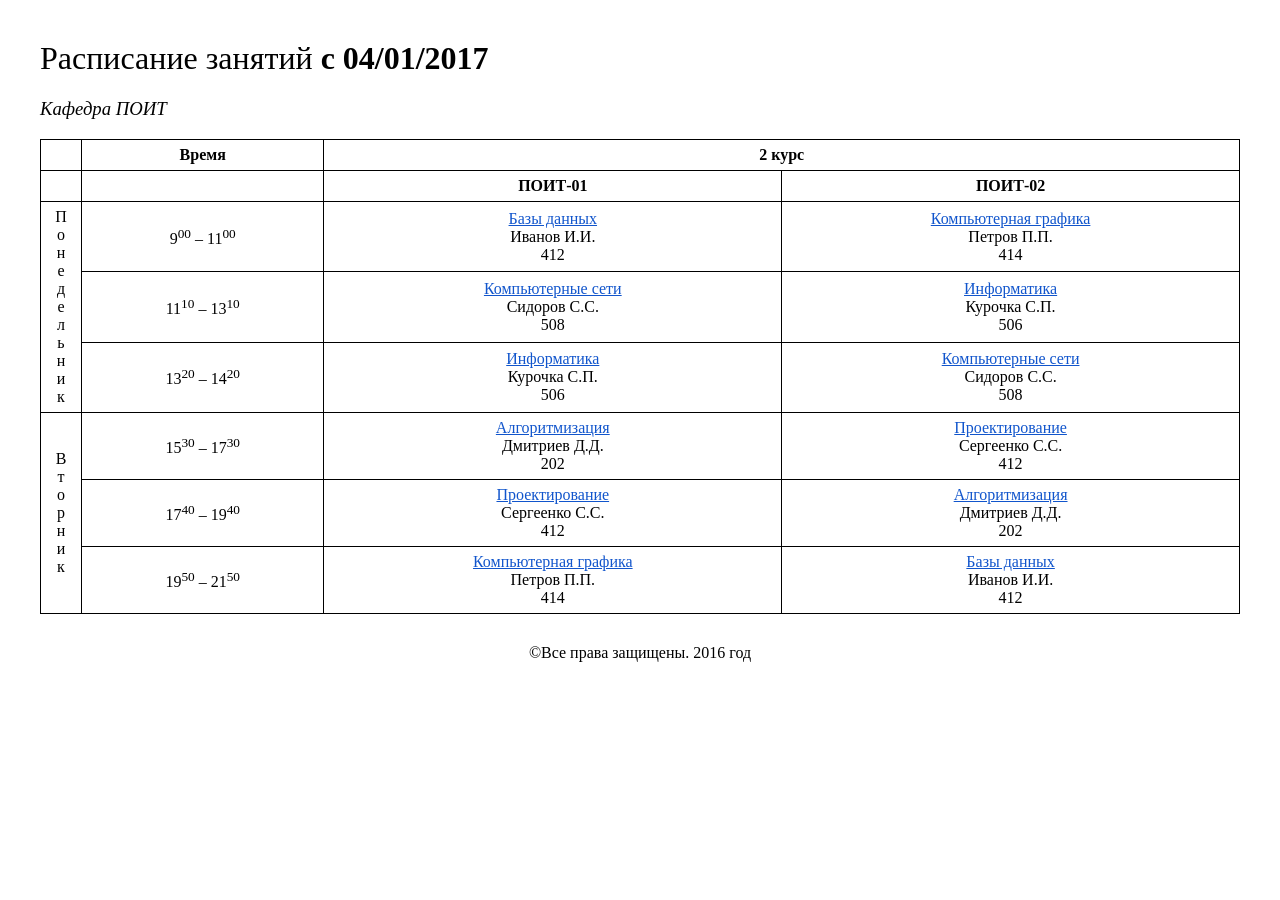
<file: index.html>
<!DOCTYPE html>
<html lang="ru">
<head>
    <meta charset="UTF-8">
    <title>БГУИР - Расписание занятий</title>
    <link rel="stylesheet" href="style.css">
</head>
<body>

    <h1>Расписание занятий <b>с 04/01/2017</b></h1>

    <h3>Кафедра ПОИТ</h3>

    <table>
        <tr>
            <td></td>
            <th>Время</th>
            <th colspan="2">2 курс</th>
        </tr>
        <tr>
            <td></td>
            <td></td>
            <th>ПОИТ-01</th>
            <th>ПОИТ-02</th>
        </tr>

        <tr>
            <td class="day-cell" rowspan="3">П<br>о<br>н<br>е<br>д<br>е<br>л<br>ь<br>н<br>и<br>к</td>
            <td>9<sup>00</sup> &ndash; 11<sup>00</sup></td>
            <td><a href="lectures.html#db">Базы данных</a><br>Иванов И.И.<br>412</td>
            <td><a href="lectures.html#graphics">Компьютерная графика</a><br>Петров П.П.<br>414</td>
        </tr>
        <tr>
            <td>11<sup>10</sup> &ndash; 13<sup>10</sup></td>
            <td><a href="lectures.html#networks">Компьютерные сети</a><br>Сидоров С.С.<br>508</td>
            <td><a href="lectures.html#inf">Информатика</a><br>Курочка С.П.<br>506</td>
        </tr>
        <tr>
            <td>13<sup>20</sup> &ndash; 14<sup>20</sup></td>
            <td><a href="lectures.html#inf">Информатика</a><br>Курочка С.П.<br>506</td>
            <td><a href="lectures.html#networks">Компьютерные сети</a><br>Сидоров С.С.<br>508</td>
        </tr>

        <tr>
            <td class="day-cell" rowspan="3">В<br>т<br>о<br>р<br>н<br>и<br>к</td>
            <td>15<sup>30</sup> &ndash; 17<sup>30</sup></td>
            <td><a href="lectures.html#algo">Алгоритмизация</a><br>Дмитриев Д.Д.<br>202</td>
            <td><a href="lectures.html#design">Проектирование</a><br>Сергеенко С.С.<br>412</td>
        </tr>
        <tr>
            <td>17<sup>40</sup> &ndash; 19<sup>40</sup></td>
            <td><a href="lectures.html#design">Проектирование</a><br>Сергеенко С.С.<br>412</td>
            <td><a href="lectures.html#algo">Алгоритмизация</a><br>Дмитриев Д.Д.<br>202</td>
        </tr>
        <tr>
            <td>19<sup>50</sup> &ndash; 21<sup>50</sup></td>
            <td><a href="lectures.html#graphics">Компьютерная графика</a><br>Петров П.П.<br>414</td>
            <td><a href="lectures.html#db">Базы данных</a><br>Иванов И.И.<br>412</td>
        </tr>
    </table>

    <p class="footer">&copy;Все права защищены. 2016 год</p>

</body>
</html>
</file>
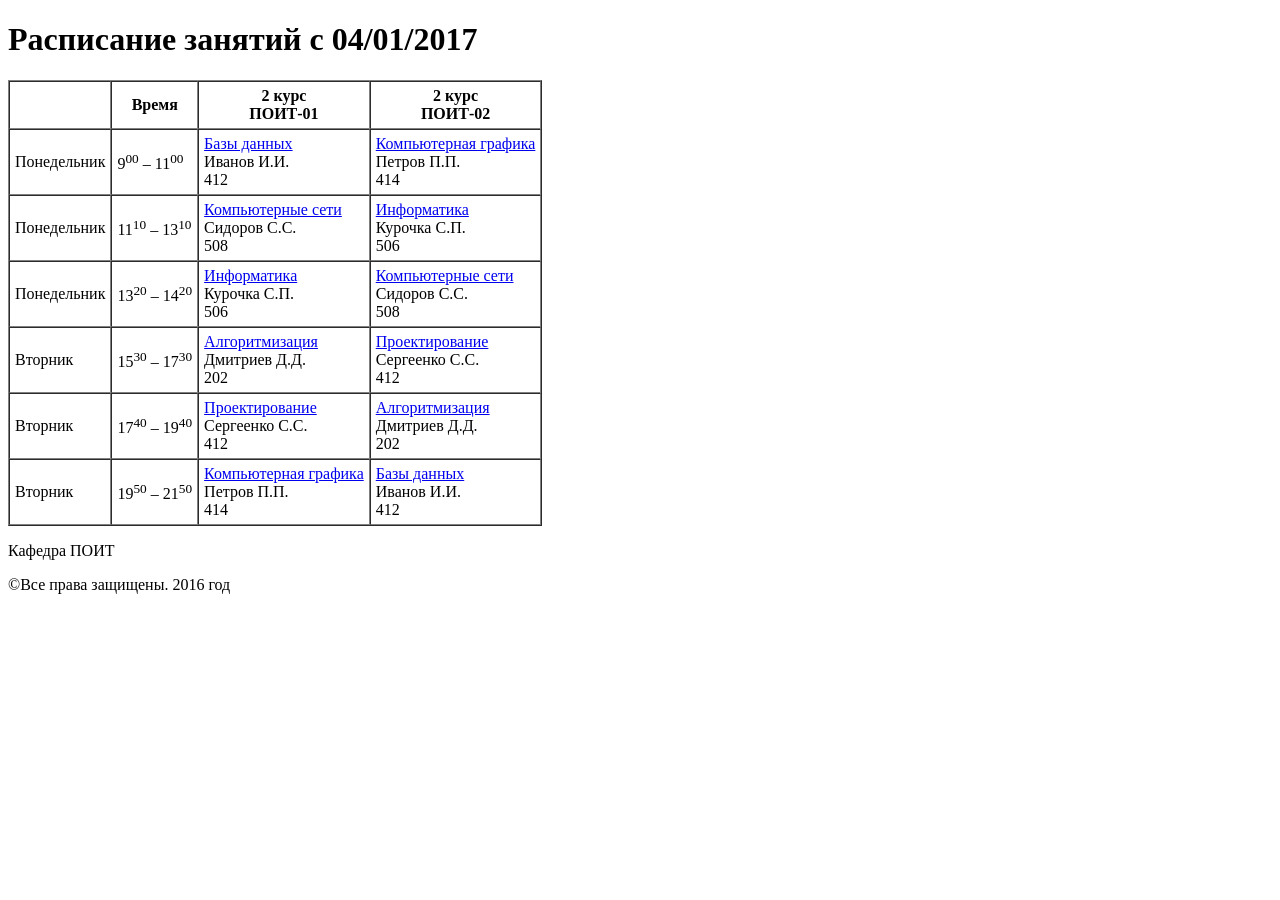
<file: src/index.html>
<!DOCTYPE html>
<html lang="ru">
<head>
<meta charset="UTF-8">
<title>БГУИР - Расписание</title>
</head>
<body>

<h1>Расписание занятий с 04/01/2017</h1>

<table border="1" cellpadding="5" cellspacing="0">
<tr>
<th></th>
<th>Время</th>
<th>2 курс<br>ПОИТ-01</th>
<th>2 курс<br>ПОИТ-02</th>
</tr>
<tr>
<td>Понедельник</td>
<td>9<sup>00</sup> – 11<sup>00</sup></td>
<td><a href="lectures.html#bd">Базы данных</a><br>Иванов И.И.<br>412</td>
<td><a href="lectures.html#kg">Компьютерная графика</a><br>Петров П.П.<br>414</td>
</tr>
<tr>
<td>Понедельник</td>
<td>11<sup>10</sup> – 13<sup>10</sup></td>
<td><a href="lectures.html#ks">Компьютерные сети</a><br>Сидоров С.С.<br>508</td>
<td><a href="lectures.html#inf">Информатика</a><br>Курочка С.П.<br>506</td>
</tr>
<tr>
<td>Понедельник</td>
<td>13<sup>20</sup> – 14<sup>20</sup></td>
<td><a href="lectures.html#inf">Информатика</a><br>Курочка С.П.<br>506</td>
<td><a href="lectures.html#ks">Компьютерные сети</a><br>Сидоров С.С.<br>508</td>
</tr>
<tr>
<td>Вторник</td>
<td>15<sup>30</sup> – 17<sup>30</sup></td>
<td><a href="lectures.html#alg">Алгоритмизация</a><br>Дмитриев Д.Д.<br>202</td>
<td><a href="lectures.html#proj">Проектирование</a><br>Сергеенко С.С.<br>412</td>
</tr>
<tr>
<td>Вторник</td>
<td>17<sup>40</sup> – 19<sup>40</sup></td>
<td><a href="lectures.html#proj">Проектирование</a><br>Сергеенко С.С.<br>412</td>
<td><a href="lectures.html#alg">Алгоритмизация</a><br>Дмитриев Д.Д.<br>202</td>
</tr>
<tr>
<td>Вторник</td>
<td>19<sup>50</sup> – 21<sup>50</sup></td>
<td><a href="lectures.html#kg">Компьютерная графика</a><br>Петров П.П.<br>414</td>
<td><a href="lectures.html#bd">Базы данных</a><br>Иванов И.И.<br>412</td>
</tr>
</table>

<p>Кафедра ПОИТ</p>
<p>©Все права защищены. 2016 год</p>

</body>
</html>
</file>
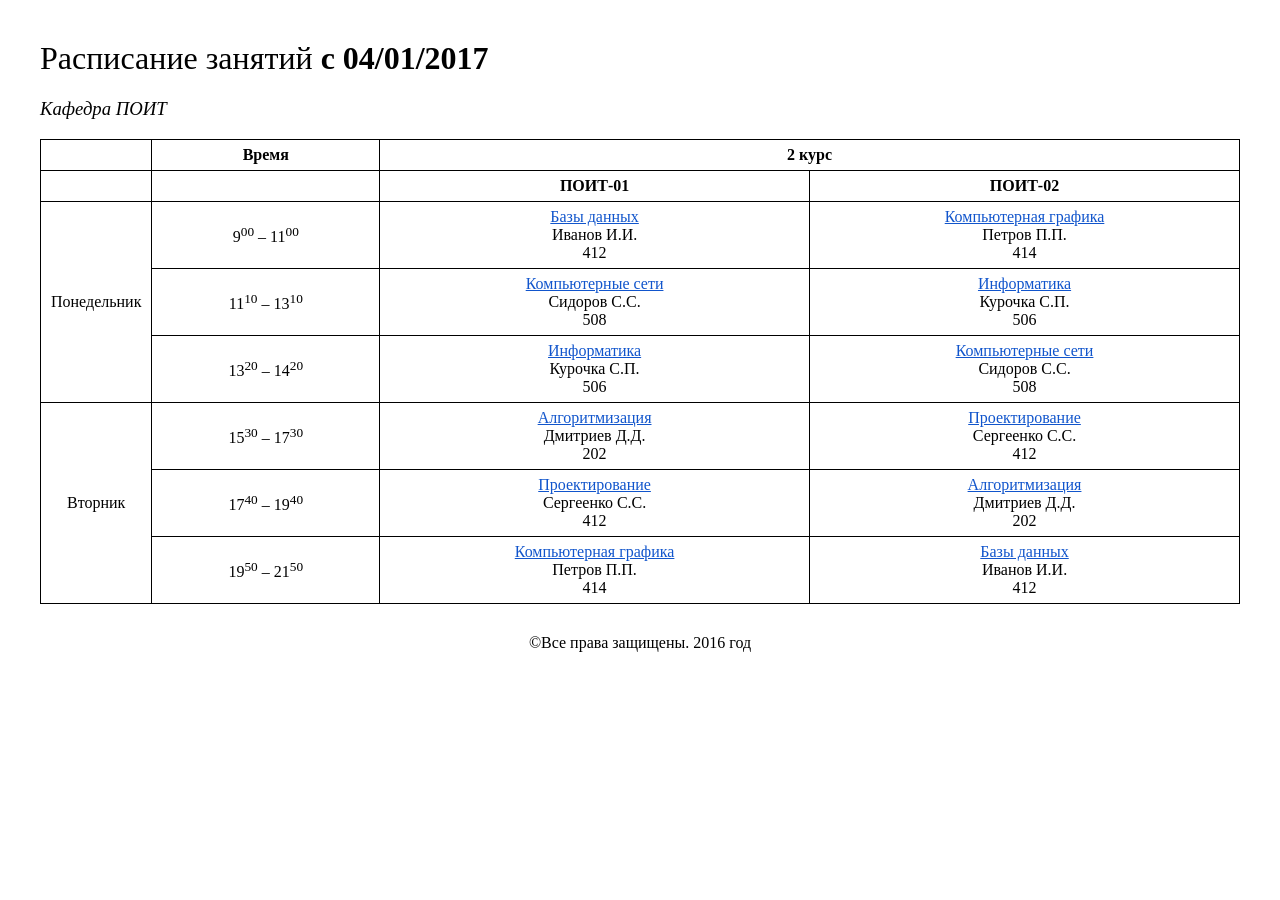
<file: index1.html>
<!DOCTYPE html>
<html lang="ru">
<head>
    <meta charset="UTF-8">
    <title>БГУИР - Расписание занятий</title>
    <link rel="stylesheet" href="style.css">
</head>
<body>

    <h1>Расписание занятий <b>с 04/01/2017</b></h1>

    <h3>Кафедра ПОИТ</h3>

    <table>
        <tr>
            <td></td>
            <th>Время</th>
            <th colspan="2">2 курс</th>
        </tr>
        <tr>
            <td></td>
            <td></td>
            <th>ПОИТ-01</th>
            <th>ПОИТ-02</th>
        </tr>

        <tr>
            <td class="day-cell" rowspan="3">Понедельник</td>
            <td>9<sup>00</sup> &ndash; 11<sup>00</sup></td>
            <td><a href="lectures.html#db">Базы данных</a><br>Иванов И.И.<br>412</td>
            <td><a href="lectures.html#graphics">Компьютерная графика</a><br>Петров П.П.<br>414</td>
        </tr>
        <tr>
            <td>11<sup>10</sup> &ndash; 13<sup>10</sup></td>
            <td><a href="lectures.html#networks">Компьютерные сети</a><br>Сидоров С.С.<br>508</td>
            <td><a href="lectures.html#inf">Информатика</a><br>Курочка С.П.<br>506</td>
        </tr>
        <tr>
            <td>13<sup>20</sup> &ndash; 14<sup>20</sup></td>
            <td><a href="lectures.html#inf">Информатика</a><br>Курочка С.П.<br>506</td>
            <td><a href="lectures.html#networks">Компьютерные сети</a><br>Сидоров С.С.<br>508</td>
        </tr>

        <tr>
            <td class="day-cell" rowspan="3">Вторник</td>
            <td>15<sup>30</sup> &ndash; 17<sup>30</sup></td>
            <td><a href="lectures.html#algo">Алгоритмизация</a><br>Дмитриев Д.Д.<br>202</td>
            <td><a href="lectures.html#design">Проектирование</a><br>Сергеенко С.С.<br>412</td>
        </tr>
        <tr>
            <td>17<sup>40</sup> &ndash; 19<sup>40</sup></td>
            <td><a href="lectures.html#design">Проектирование</a><br>Сергеенко С.С.<br>412</td>
            <td><a href="lectures.html#algo">Алгоритмизация</a><br>Дмитриев Д.Д.<br>202</td>
        </tr>
        <tr>
            <td>19<sup>50</sup> &ndash; 21<sup>50</sup></td>
            <td><a href="lectures.html#graphics">Компьютерная графика</a><br>Петров П.П.<br>414</td>
            <td><a href="lectures.html#db">Базы данных</a><br>Иванов И.И.<br>412</td>
        </tr>
    </table>

    <p class="footer">&copy;Все права защищены. 2016 год</p>

</body>
</html>
</file>
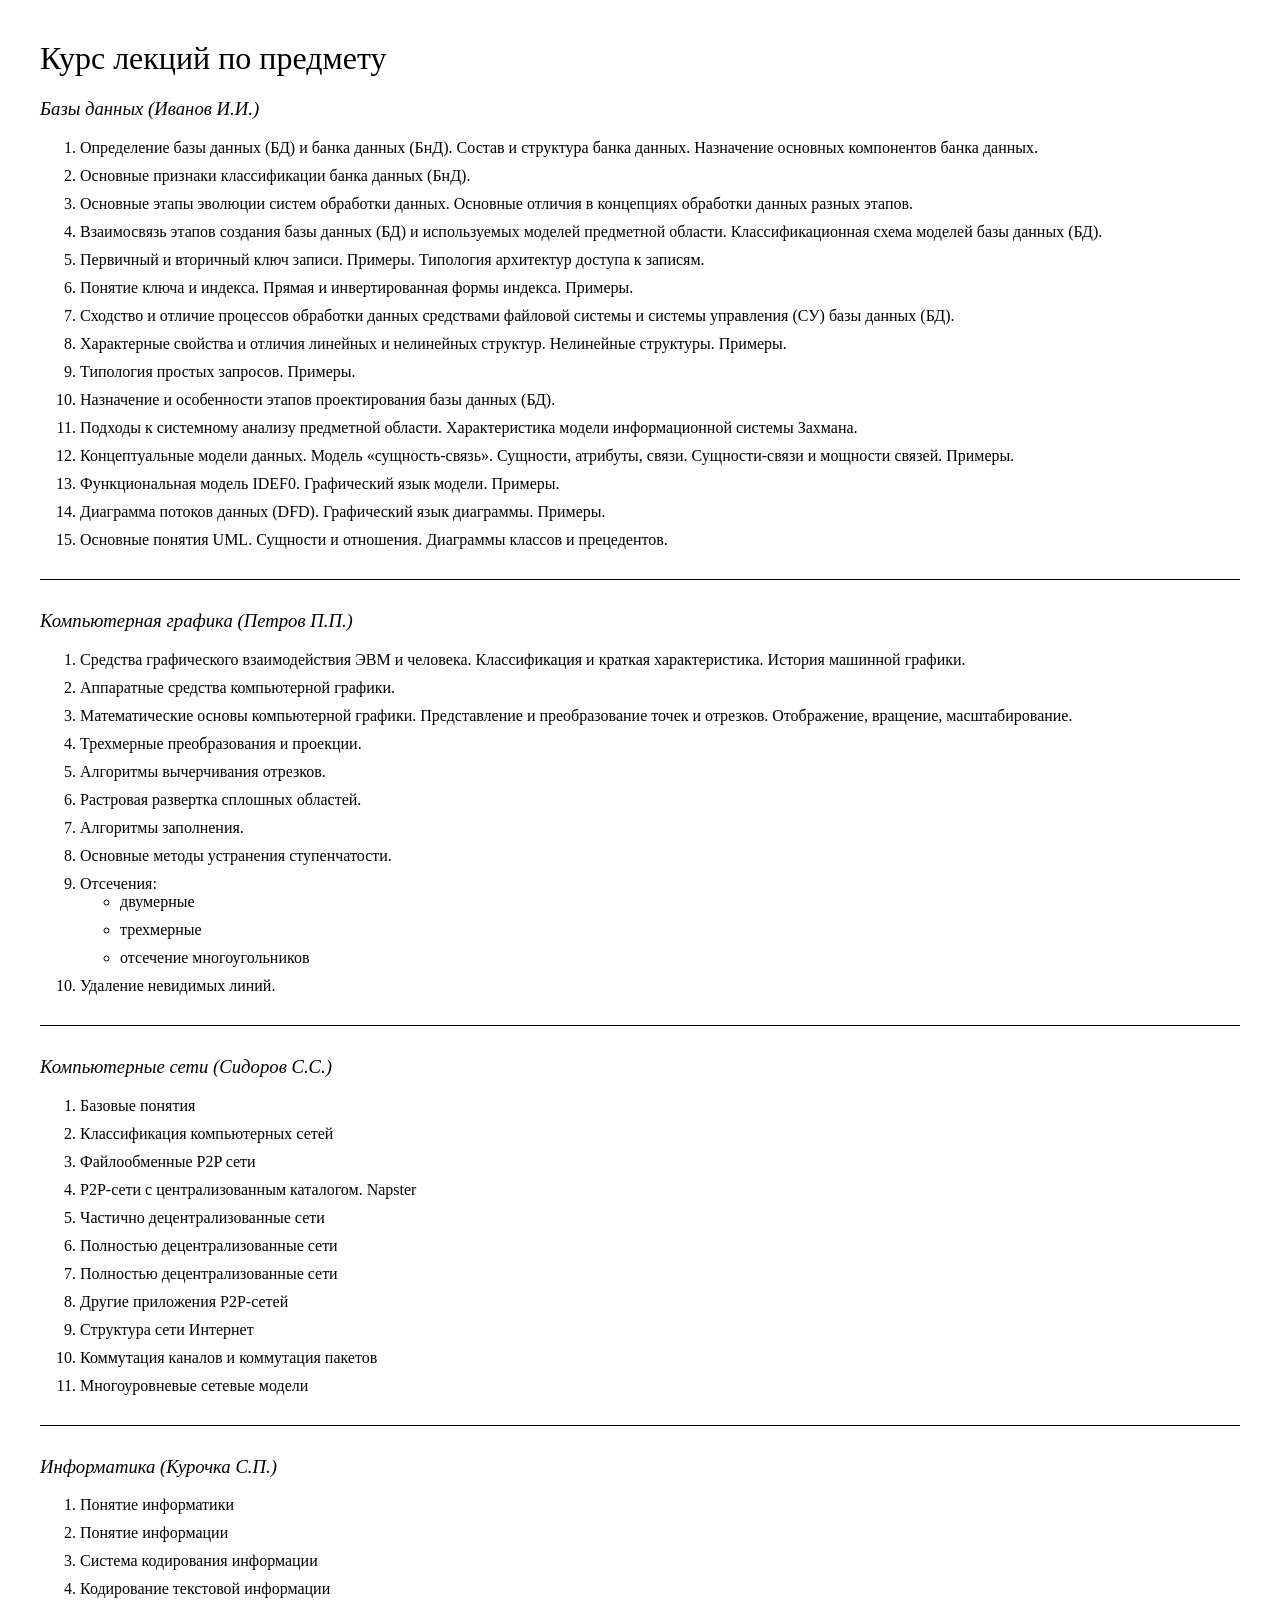
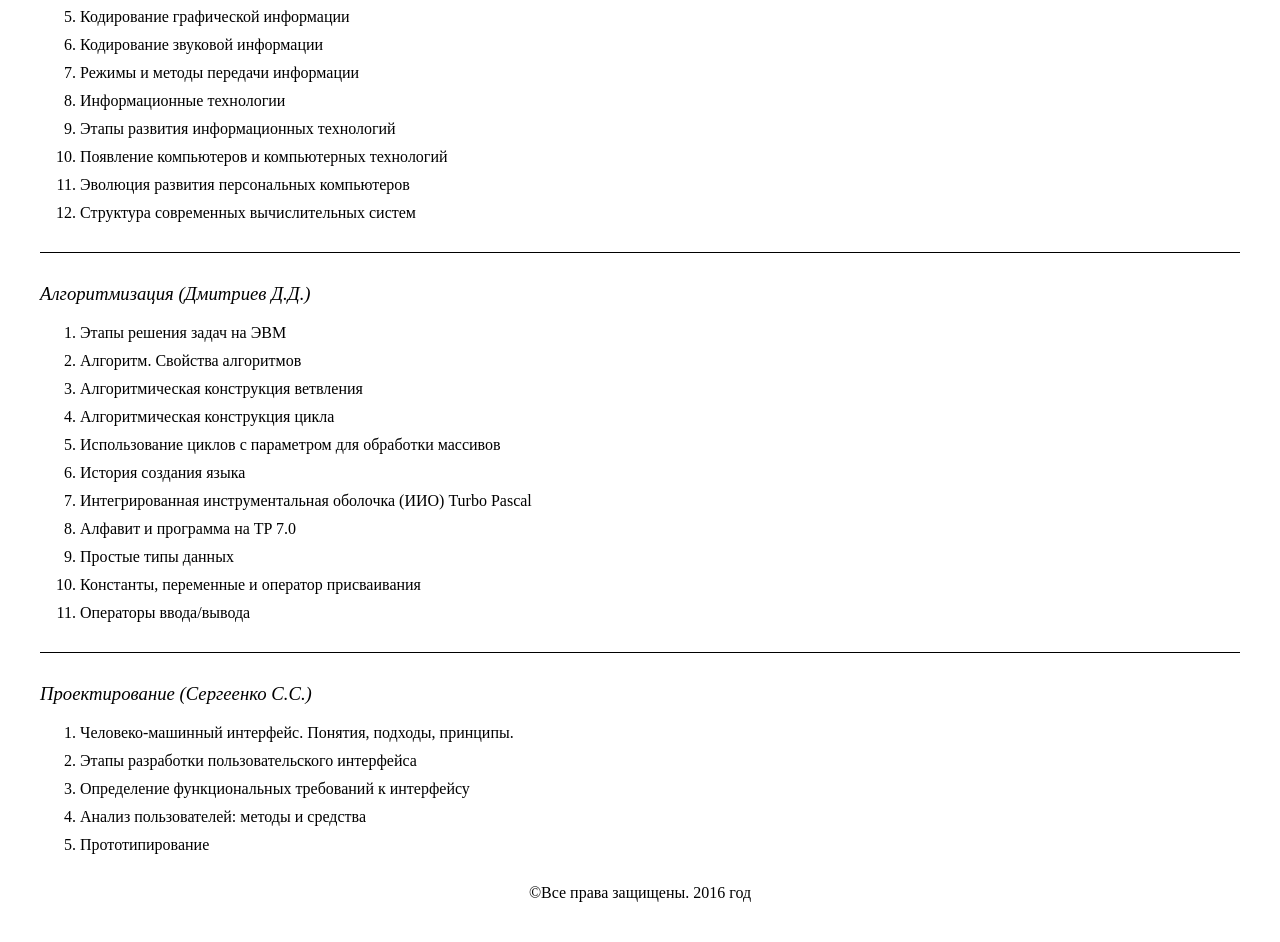
<file: lectures.html>
<!DOCTYPE html>
<html lang="ru">
<head>
    <meta charset="UTF-8">
    <title>БГУИР - Курс лекций</title>
    <link rel="stylesheet" href="style.css">
</head>
<body>

    <h1>Курс лекций по предмету</h1>

    <h3 id="db">Базы данных (Иванов И.И.)</h3>
    <ol>
        <li>Определение базы данных (БД) и банка данных (БнД). Состав и структура банка данных. Назначение основных компонентов банка данных.</li>
        <li>Основные признаки классификации банка данных (БнД).</li>
        <li>Основные этапы эволюции систем обработки данных. Основные отличия в концепциях обработки данных разных этапов.</li>
        <li>Взаимосвязь этапов создания базы данных (БД) и используемых моделей предметной области. Классификационная схема моделей базы данных (БД).</li>
        <li>Первичный и вторичный ключ записи. Примеры. Типология архитектур доступа к записям.</li>
        <li>Понятие ключа и индекса. Прямая и инвертированная формы индекса. Примеры.</li>
        <li>Сходство и отличие процессов обработки данных средствами файловой системы и системы управления (СУ) базы данных (БД).</li>
        <li>Характерные свойства и отличия линейных и нелинейных структур. Нелинейные структуры. Примеры.</li>
        <li>Типология простых запросов. Примеры.</li>
        <li>Назначение и особенности этапов проектирования базы данных (БД).</li>
        <li>Подходы к системному анализу предметной области. Характеристика модели информационной системы Захмана.</li>
        <li>Концептуальные модели данных. Модель «сущность-связь». Сущности, атрибуты, связи. Сущности-связи и мощности связей. Примеры.</li>
        <li>Функциональная модель IDEF0. Графический язык модели. Примеры.</li>
        <li>Диаграмма потоков данных (DFD). Графический язык диаграммы. Примеры.</li>
        <li>Основные понятия UML. Сущности и отношения. Диаграммы классов и прецедентов.</li>
    </ol>

    <hr class="subject-divider">

    <h3 id="graphics">Компьютерная графика (Петров П.П.)</h3>
    <ol>
        <li>Средства графического взаимодействия ЭВМ и человека. Классификация и краткая характеристика. История машинной графики.</li>
        <li>Аппаратные средства компьютерной графики.</li>
        <li>Математические основы компьютерной графики. Представление и преобразование точек и отрезков. Отображение, вращение, масштабирование.</li>
        <li>Трехмерные преобразования и проекции.</li>
        <li>Алгоритмы вычерчивания отрезков.</li>
        <li>Растровая развертка сплошных областей.</li>
        <li>Алгоритмы заполнения.</li>
        <li>Основные методы устранения ступенчатости.</li>
        <li>Отсечения:
            <ul>
                <li>двумерные</li>
                <li>трехмерные</li>
                <li>отсечение многоугольников</li>
            </ul>
        </li>
        <li>Удаление невидимых линий.</li>
    </ol>

    <hr class="subject-divider">

    <h3 id="networks">Компьютерные сети (Сидоров С.С.)</h3>
    <ol>
        <li>Базовые понятия</li>
        <li>Классификация компьютерных сетей</li>
        <li>Файлообменные P2P сети</li>
        <li>P2P-сети с централизованным каталогом. Napster</li>
        <li>Частично децентрализованные сети</li>
        <li>Полностью децентрализованные сети</li>
        <li>Полностью децентрализованные сети</li>
        <li>Другие приложения P2P-сетей</li>
        <li>Структура сети Интернет</li>
        <li>Коммутация каналов и коммутация пакетов</li>
        <li>Многоуровневые сетевые модели</li>
    </ol>

    <hr class="subject-divider">

    <h3 id="inf">Информатика (Курочка С.П.)</h3>
    <ol>
        <li>Понятие информатики</li>
        <li>Понятие информации</li>
        <li>Система кодирования информации</li>
        <li>Кодирование текстовой информации</li>
        <li>Кодирование графической информации</li>
        <li>Кодирование звуковой информации</li>
        <li>Режимы и методы передачи информации</li>
        <li>Информационные технологии</li>
        <li>Этапы развития информационных технологий</li>
        <li>Появление компьютеров и компьютерных технологий</li>
        <li>Эволюция развития персональных компьютеров</li>
        <li>Структура современных вычислительных систем</li>
    </ol>

    <hr class="subject-divider">

    <h3 id="algo">Алгоритмизация (Дмитриев Д.Д.)</h3>
    <ol>
        <li>Этапы решения задач на ЭВМ</li>
        <li>Алгоритм. Свойства алгоритмов</li>
        <li>Алгоритмическая конструкция ветвления</li>
        <li>Алгоритмическая конструкция цикла</li>
        <li>Использование циклов с параметром для обработки массивов</li>
        <li>История создания языка</li>
        <li>Интегрированная инструментальная оболочка (ИИО) Turbo Pascal</li>
        <li>Алфавит и программа на TP 7.0</li>
        <li>Простые типы данных</li>
        <li>Константы, переменные и оператор присваивания</li>
        <li>Операторы ввода/вывода</li>
    </ol>

    <hr class="subject-divider">

    <h3 id="design">Проектирование (Сергеенко С.С.)</h3>
    <ol>
        <li>Человеко-машинный интерфейс. Понятия, подходы, принципы.</li>
        <li>Этапы разработки пользовательского интерфейса</li>
        <li>Определение функциональных требований к интерфейсу</li>
        <li>Анализ пользователей: методы и средства</li>
        <li>Прототипирование</li>
    </ol>

<p class="footer">&copy;Все права защищены. 2016 год</p>

</body>
</html>
</file>
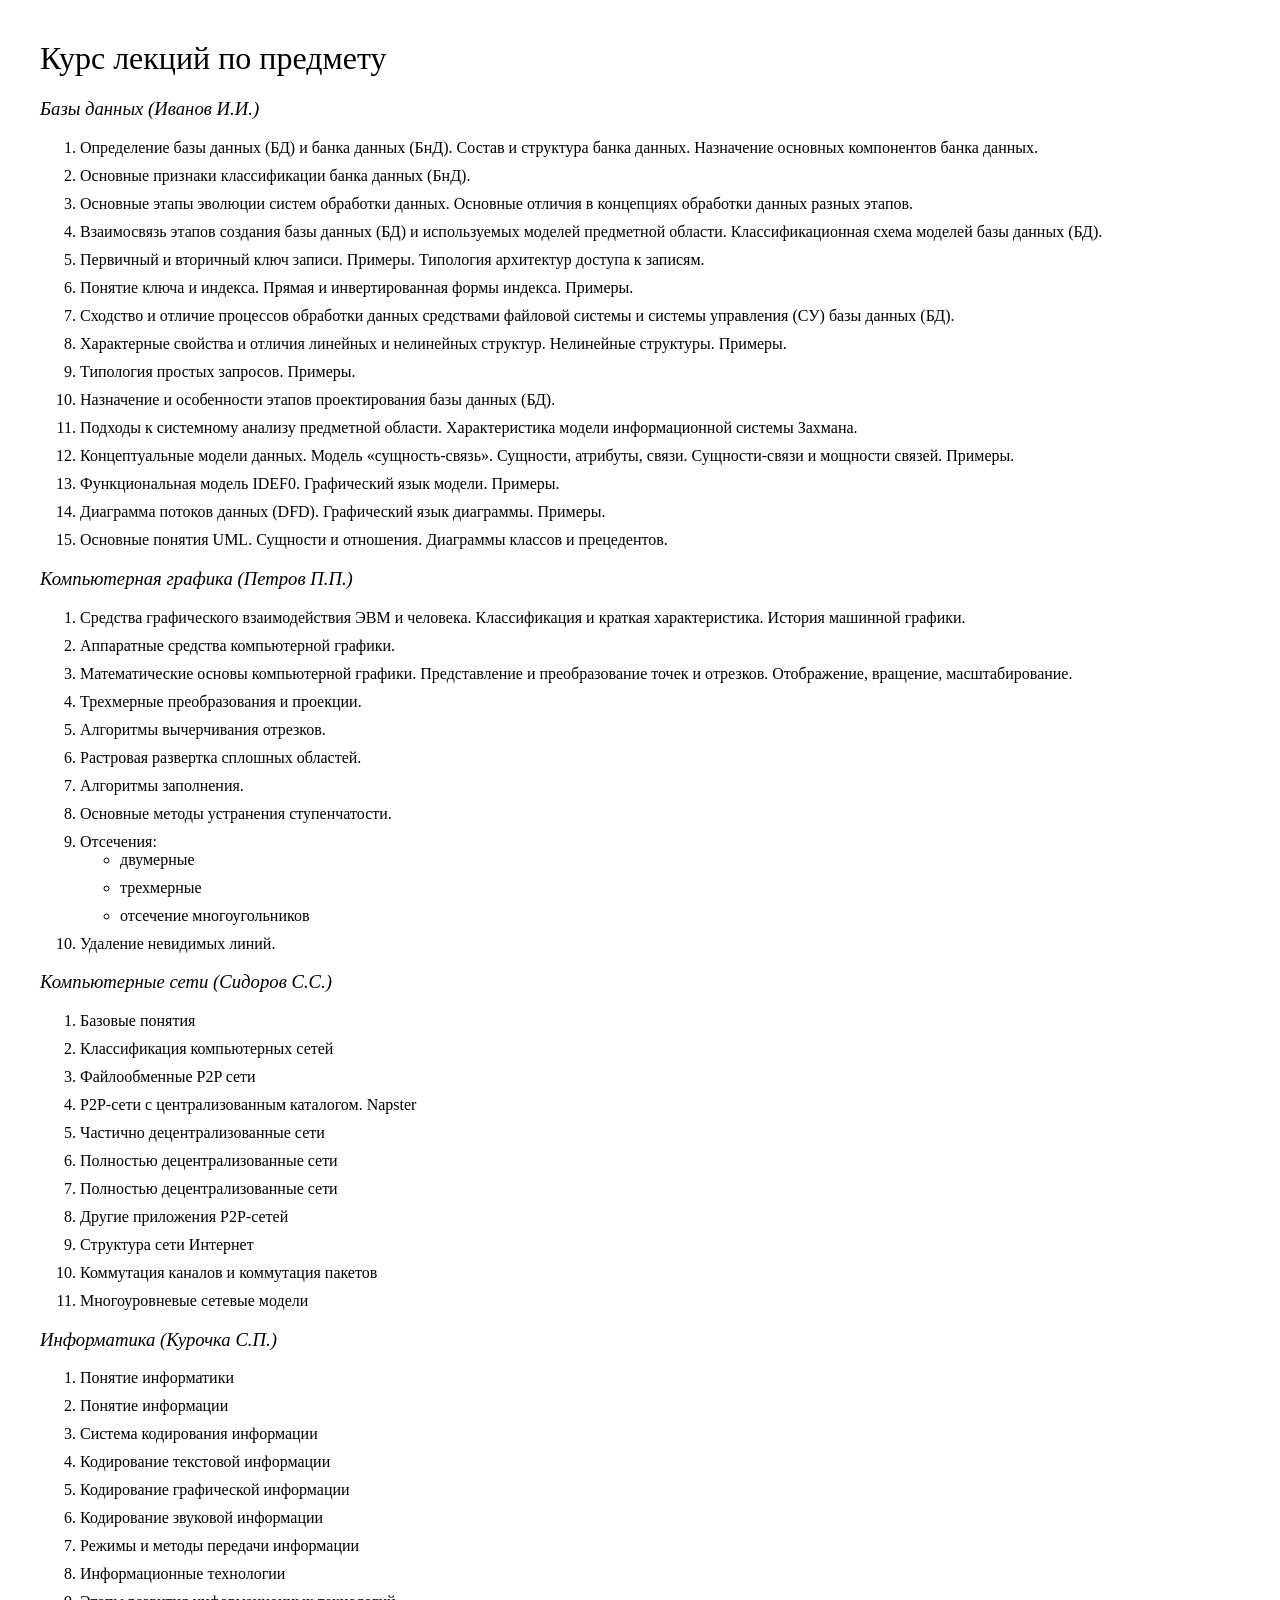
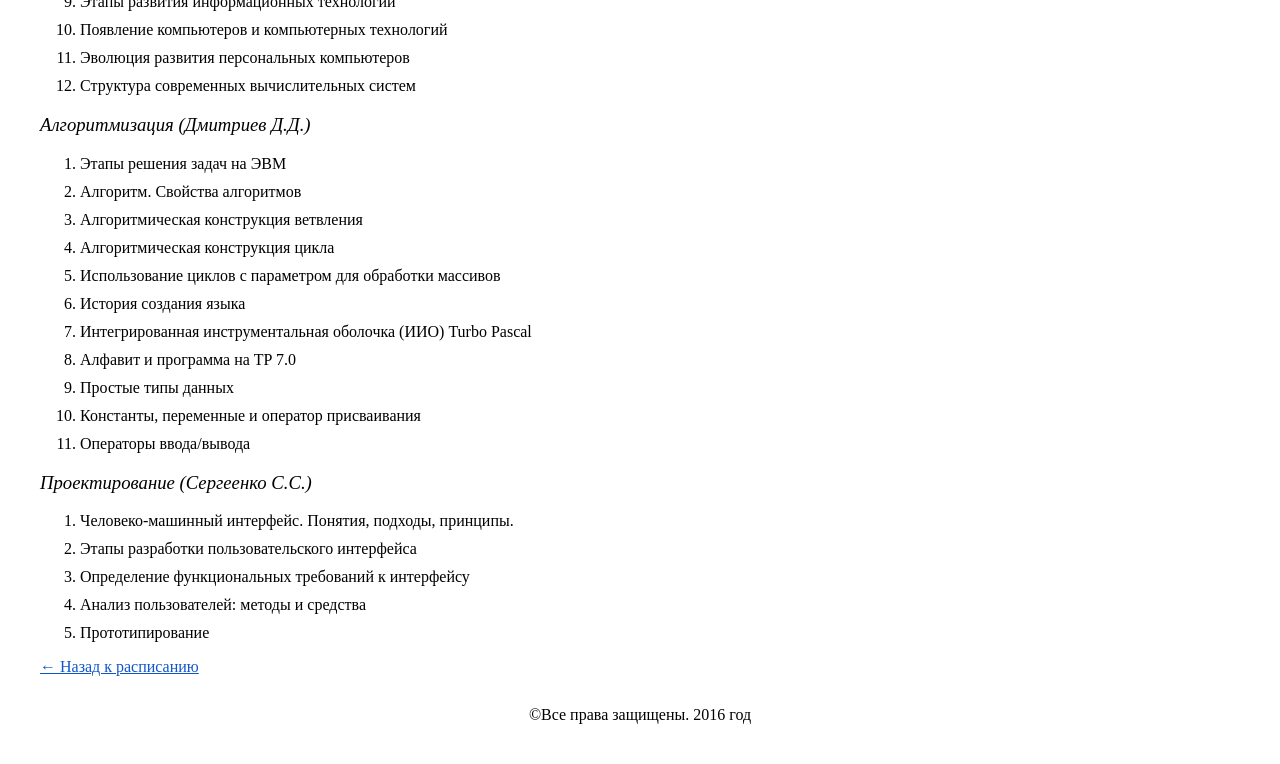
<file: lectures1.html>
<!DOCTYPE html>
<html lang="ru">
<head>
    <meta charset="UTF-8">
    <title>БГУИР - Курс лекций</title>
    <link rel="stylesheet" href="style.css">
</head>
<body>

    <h1>Курс лекций по предмету</h1>

    <h3 id="db">Базы данных (Иванов И.И.)</h3>
    <ol>
        <li>Определение базы данных (БД) и банка данных (БнД). Состав и структура банка данных. Назначение основных компонентов банка данных.</li>
        <li>Основные признаки классификации банка данных (БнД).</li>
        <li>Основные этапы эволюции систем обработки данных. Основные отличия в концепциях обработки данных разных этапов.</li>
        <li>Взаимосвязь этапов создания базы данных (БД) и используемых моделей предметной области. Классификационная схема моделей базы данных (БД).</li>
        <li>Первичный и вторичный ключ записи. Примеры. Типология архитектур доступа к записям.</li>
        <li>Понятие ключа и индекса. Прямая и инвертированная формы индекса. Примеры.</li>
        <li>Сходство и отличие процессов обработки данных средствами файловой системы и системы управления (СУ) базы данных (БД).</li>
        <li>Характерные свойства и отличия линейных и нелинейных структур. Нелинейные структуры. Примеры.</li>
        <li>Типология простых запросов. Примеры.</li>
        <li>Назначение и особенности этапов проектирования базы данных (БД).</li>
        <li>Подходы к системному анализу предметной области. Характеристика модели информационной системы Захмана.</li>
        <li>Концептуальные модели данных. Модель «сущность-связь». Сущности, атрибуты, связи. Сущности-связи и мощности связей. Примеры.</li>
        <li>Функциональная модель IDEF0. Графический язык модели. Примеры.</li>
        <li>Диаграмма потоков данных (DFD). Графический язык диаграммы. Примеры.</li>
        <li>Основные понятия UML. Сущности и отношения. Диаграммы классов и прецедентов.</li>
    </ol>

    <h3 id="graphics">Компьютерная графика (Петров П.П.)</h3>
    <ol>
        <li>Средства графического взаимодействия ЭВМ и человека. Классификация и краткая характеристика. История машинной графики.</li>
        <li>Аппаратные средства компьютерной графики.</li>
        <li>Математические основы компьютерной графики. Представление и преобразование точек и отрезков. Отображение, вращение, масштабирование.</li>
        <li>Трехмерные преобразования и проекции.</li>
        <li>Алгоритмы вычерчивания отрезков.</li>
        <li>Растровая развертка сплошных областей.</li>
        <li>Алгоритмы заполнения.</li>
        <li>Основные методы устранения ступенчатости.</li>
        <li>Отсечения:
            <ul>
                <li>двумерные</li>
                <li>трехмерные</li>
                <li>отсечение многоугольников</li>
            </ul>
        </li>
        <li>Удаление невидимых линий.</li>
    </ol>

    <h3 id="networks">Компьютерные сети (Сидоров С.С.)</h3>
    <ol>
        <li>Базовые понятия</li>
        <li>Классификация компьютерных сетей</li>
        <li>Файлообменные P2P сети</li>
        <li>P2P-сети с централизованным каталогом. Napster</li>
        <li>Частично децентрализованные сети</li>
        <li>Полностью децентрализованные сети</li>
        <li>Полностью децентрализованные сети</li>
        <li>Другие приложения P2P-сетей</li>
        <li>Структура сети Интернет</li>
        <li>Коммутация каналов и коммутация пакетов</li>
        <li>Многоуровневые сетевые модели</li>
    </ol>

    <h3 id="inf">Информатика (Курочка С.П.)</h3>
    <ol>
        <li>Понятие информатики</li>
        <li>Понятие информации</li>
        <li>Система кодирования информации</li>
        <li>Кодирование текстовой информации</li>
        <li>Кодирование графической информации</li>
        <li>Кодирование звуковой информации</li>
        <li>Режимы и методы передачи информации</li>
        <li>Информационные технологии</li>
        <li>Этапы развития информационных технологий</li>
        <li>Появление компьютеров и компьютерных технологий</li>
        <li>Эволюция развития персональных компьютеров</li>
        <li>Структура современных вычислительных систем</li>
    </ol>

    <h3 id="algo">Алгоритмизация (Дмитриев Д.Д.)</h3>
    <ol>
        <li>Этапы решения задач на ЭВМ</li>
        <li>Алгоритм. Свойства алгоритмов</li>
        <li>Алгоритмическая конструкция ветвления</li>
        <li>Алгоритмическая конструкция цикла</li>
        <li>Использование циклов с параметром для обработки массивов</li>
        <li>История создания языка</li>
        <li>Интегрированная инструментальная оболочка (ИИО) Turbo Pascal</li>
        <li>Алфавит и программа на TP 7.0</li>
        <li>Простые типы данных</li>
        <li>Константы, переменные и оператор присваивания</li>
        <li>Операторы ввода/вывода</li>
    </ol>

    <h3 id="design">Проектирование (Сергеенко С.С.)</h3>
    <ol>
        <li>Человеко-машинный интерфейс. Понятия, подходы, принципы.</li>
        <li>Этапы разработки пользовательского интерфейса</li>
        <li>Определение функциональных требований к интерфейсу</li>
        <li>Анализ пользователей: методы и средства</li>
        <li>Прототипирование</li>
    </ol>

    <p><a href="index.html">&larr; Назад к расписанию</a></p>

    <p class="footer">&copy;Все права защищены. 2016 год</p>

</body>
</html>
</file>
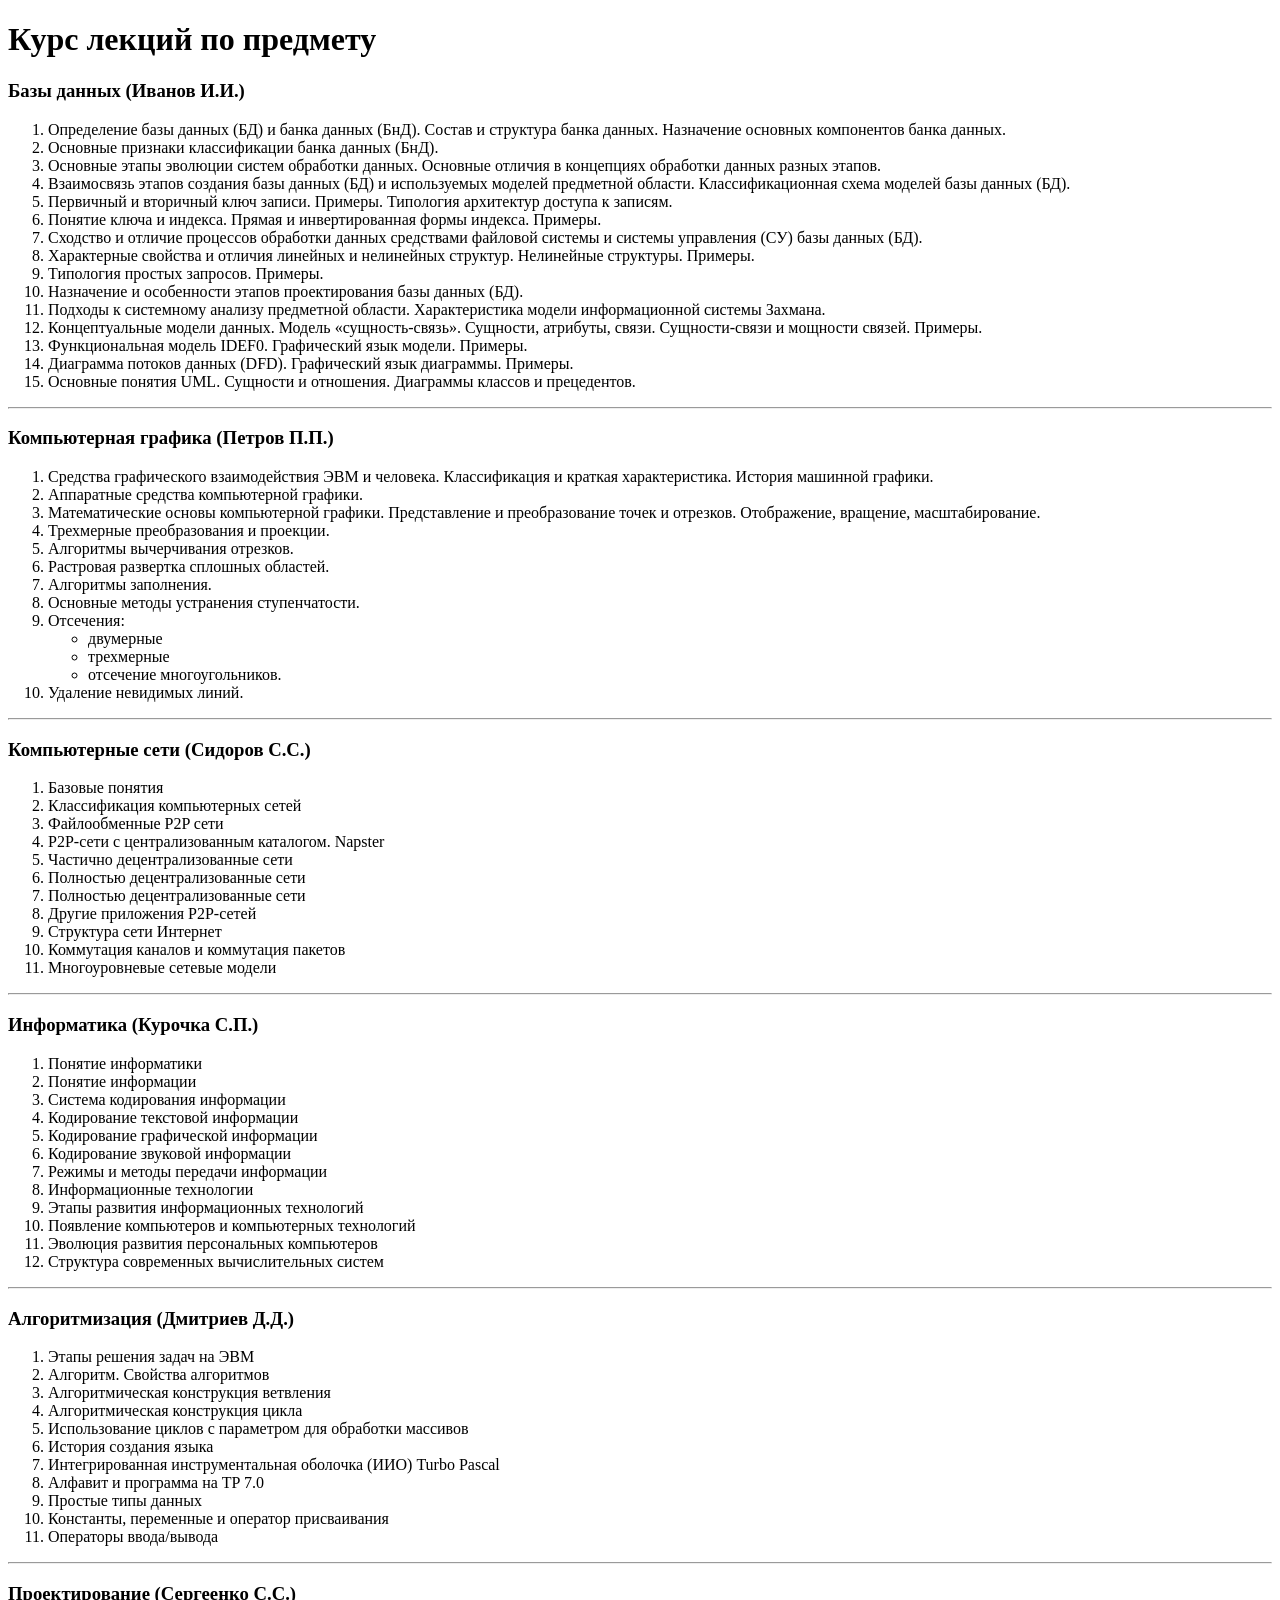
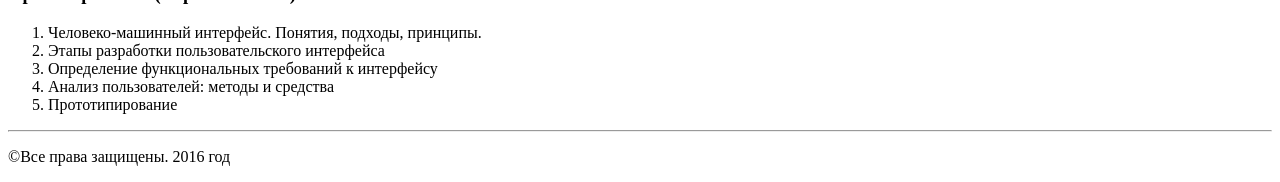
<file: src/lectures.html>
<!DOCTYPE html>
<html lang="ru">
<head>
<meta charset="UTF-8">
<title>БГУИР - Курс лекций</title>
</head>
<body>

<h1>Курс лекций по предмету</h1>

<h3 id="bd">Базы данных (Иванов И.И.)</h3>
<ol>
<li>Определение базы данных (БД) и банка данных (БнД). Состав и структура банка данных. Назначение основных компонентов банка данных.</li>
<li>Основные признаки классификации банка данных (БнД).</li>
<li>Основные этапы эволюции систем обработки данных. Основные отличия в концепциях обработки данных разных этапов.</li>
<li>Взаимосвязь этапов создания базы данных (БД) и используемых моделей предметной области. Классификационная схема моделей базы данных (БД).</li>
<li>Первичный и вторичный ключ записи. Примеры. Типология архитектур доступа к записям.</li>
<li>Понятие ключа и индекса. Прямая и инвертированная формы индекса. Примеры.</li>
<li>Сходство и отличие процессов обработки данных средствами файловой системы и системы управления (СУ) базы данных (БД).</li>
<li>Характерные свойства и отличия линейных и нелинейных структур. Нелинейные структуры. Примеры.</li>
<li>Типология простых запросов. Примеры.</li>
<li>Назначение и особенности этапов проектирования базы данных (БД).</li>
<li>Подходы к системному анализу предметной области. Характеристика модели информационной системы Захмана.</li>
<li>Концептуальные модели данных. Модель «сущность-связь». Сущности, атрибуты, связи. Сущности-связи и мощности связей. Примеры.</li>
<li>Функциональная модель IDEF0. Графический язык модели. Примеры.</li>
<li>Диаграмма потоков данных (DFD). Графический язык диаграммы. Примеры.</li>
<li>Основные понятия UML. Сущности и отношения. Диаграммы классов и прецедентов.</li>
</ol>

<hr>

<h3 id="kg">Компьютерная графика (Петров П.П.)</h3>
<ol>
<li>Средства графического взаимодействия ЭВМ и человека. Классификация и краткая характеристика. История машинной графики.</li>
<li>Аппаратные средства компьютерной графики.</li>
<li>Математические основы компьютерной графики. Представление и преобразование точек и отрезков. Отображение, вращение, масштабирование.</li>
<li>Трехмерные преобразования и проекции.</li>
<li>Алгоритмы вычерчивания отрезков.</li>
<li>Растровая развертка сплошных областей.</li>
<li>Алгоритмы заполнения.</li>
<li>Основные методы устранения ступенчатости.</li>
<li>Отсечения:
  <ul>
  <li>двумерные</li>
  <li>трехмерные</li>
  <li>отсечение многоугольников.</li>
  </ul>
</li>
<li>Удаление невидимых линий.</li>
</ol>

<hr>

<h3 id="ks">Компьютерные сети (Сидоров С.С.)</h3>
<ol>
<li>Базовые понятия</li>
<li>Классификация компьютерных сетей</li>
<li>Файлообменные P2P сети</li>
<li>P2P-сети с централизованным каталогом. Napster</li>
<li>Частично децентрализованные сети</li>
<li>Полностью децентрализованные сети</li>
<li>Полностью децентрализованные сети</li>
<li>Другие приложения P2P-сетей</li>
<li>Структура сети Интернет</li>
<li>Коммутация каналов и коммутация пакетов</li>
<li>Многоуровневые сетевые модели</li>
</ol>

<hr>

<h3 id="inf">Информатика (Курочка С.П.)</h3>
<ol>
<li>Понятие информатики</li>
<li>Понятие информации</li>
<li>Система кодирования информации</li>
<li>Кодирование текстовой информации</li>
<li>Кодирование графической информации</li>
<li>Кодирование звуковой информации</li>
<li>Режимы и методы передачи информации</li>
<li>Информационные технологии</li>
<li>Этапы развития информационных технологий</li>
<li>Появление компьютеров и компьютерных технологий</li>
<li>Эволюция развития персональных компьютеров</li>
<li>Структура современных вычислительных систем</li>
</ol>

<hr>

<h3 id="alg">Алгоритмизация (Дмитриев Д.Д.)</h3>
<ol>
<li>Этапы решения задач на ЭВМ</li>
<li>Алгоритм. Свойства алгоритмов</li>
<li>Алгоритмическая конструкция ветвления</li>
<li>Алгоритмическая конструкция цикла</li>
<li>Использование циклов с параметром для обработки массивов</li>
<li>История создания языка</li>
<li>Интегрированная инструментальная оболочка (ИИО) Turbo Pascal</li>
<li>Алфавит и программа на TP 7.0</li>
<li>Простые типы данных</li>
<li>Константы, переменные и оператор присваивания</li>
<li>Операторы ввода/вывода</li>
</ol>

<hr>

<h3 id="proj">Проектирование (Сергеенко С.С.)</h3>
<ol>
<li>Человеко-машинный интерфейс. Понятия, подходы, принципы.</li>
<li>Этапы разработки пользовательского интерфейса</li>
<li>Определение функциональных требований к интерфейсу</li>
<li>Анализ пользователей: методы и средства</li>
<li>Прототипирование</li>
</ol>

<hr>

<p>©Все права защищены. 2016 год</p>

</body>
</html>
</file>
<file: style.css>
/* Стандартный шрифт браузера, ничего особенного не задаём */
body {
    margin: 40px;
    font-size: 16px;
}

h1 {
    font-weight: normal; /* как в документе - не жирный заголовок */
}

h3 {
    font-style: italic; /* подзаголовки предметов - курсивом, как в документе */
    font-weight: normal; /* без жирного начертания */
}

table {
    border-collapse: collapse;
    width: 100%;
}

td, th {
    border: 1px solid black;
    padding: 6px 10px;
    text-align: center;
    vertical-align: middle;
}

/* Ячейка с названием дня недели - буквы идут одна под другой (разбиты через <br> в html) */
.day-cell {
    width: 20px;
}

a {
    color: #1155CC;
}

.footer {
    margin-top: 30px;
    text-align: center;
}

li {
    margin-bottom: 10px;
}

/* Линия, разделяющая курсы лекций по разным предметам */
.subject-divider {
    margin: 30px 0;
    border: none;
    border-top: 1px solid black;
}
</file>
